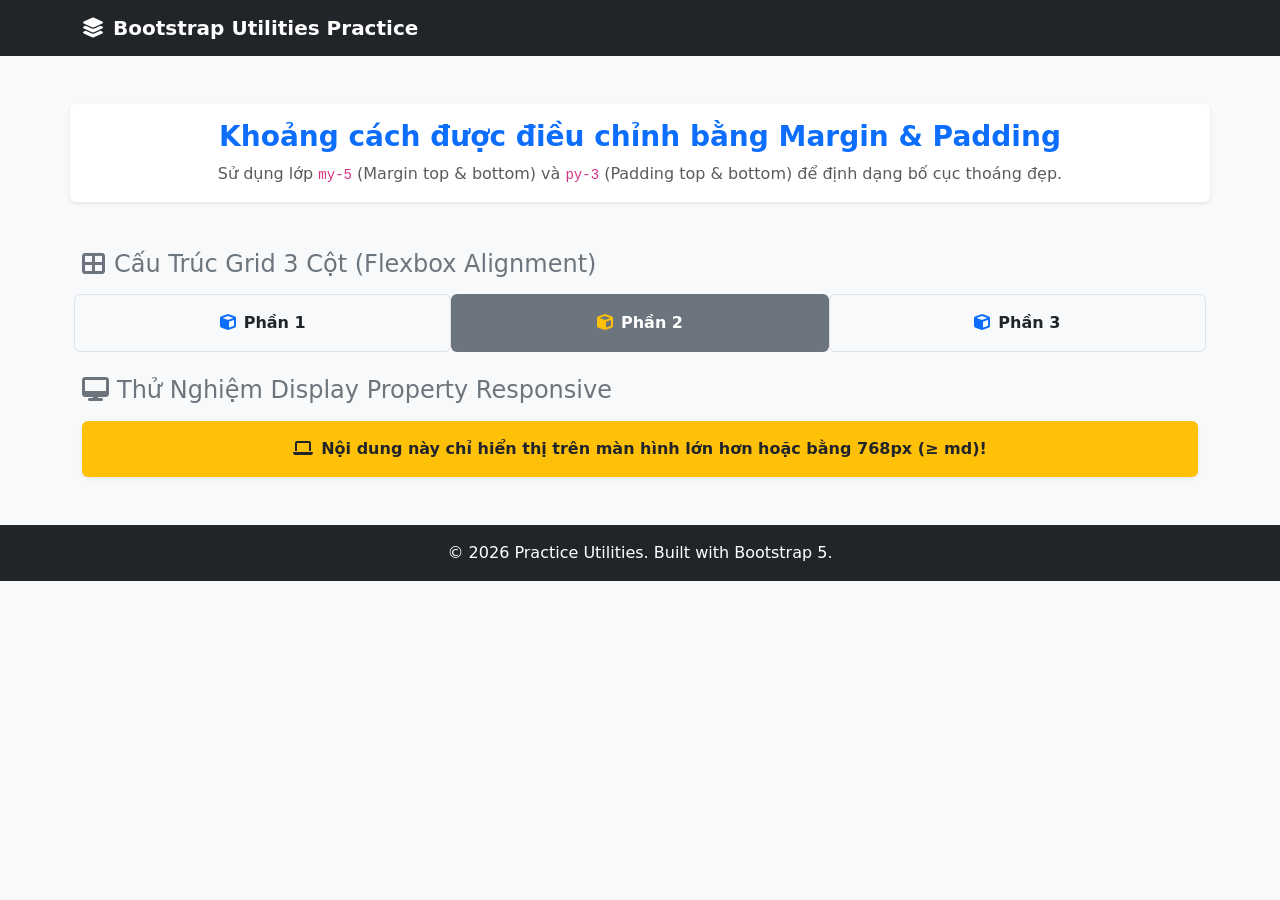
<file: bootstrap-display-margin-padding/index.html>
<!DOCTYPE html>
<html lang="vi">
<head>
    <meta charset="UTF-8">
    <meta name="viewport" content="width=device-width, initial-scale=1.0">
    <title>Thực Hành Display, Margin, Padding & Flexbox</title>
    <!-- Nhúng Bootstrap 5 CSS CDN -->
    <link rel="stylesheet" href="https://cdn.jsdelivr.net/npm/bootstrap@5.3.0/dist/css/bootstrap.min.css">
    <!-- Nhúng Font Awesome 6 CDN -->
    <link rel="stylesheet" href="https://cdnjs.cloudflare.com/ajax/libs/font-awesome/6.4.0/css/all.min.css">
</head>
<body class="bg-light">

    <!-- Header / Navbar đơn giản -->
    <nav class="navbar navbar-dark bg-dark">
        <div class="container">
            <a class="navbar-brand fw-bold" href="#">
                <i class="fas fa-layer-group me-2"></i>Bootstrap Utilities Practice
            </a>
        </div>
    </nav>

    <!-- Bước 2: Áp dụng Margin & Padding để điều chỉnh khoảng cách -->
    <section class="container my-5 py-3 bg-white rounded shadow-sm text-center">
        <h3 class="fw-bold text-primary mb-2">Khoảng cách được điều chỉnh bằng Margin & Padding</h3>
        <p class="text-muted mb-0">Sử dụng lớp <code>my-5</code> (Margin top & bottom) và <code>py-3</code> (Padding top & bottom) để định dạng bố cục thoáng đẹp.</p>
    </section>

    <!-- Bước 1: Cấu trúc Grid với 3 cột kết hợp Flexbox -->
    <section class="container my-4">
        <h4 class="text-secondary mb-3"><i class="fas fa-th-large me-2"></i>Cấu Trúc Grid 3 Cột (Flexbox Alignment)</h4>
        <div class="row g-3">
            <div class="col-md-4 d-flex justify-content-center align-items-center bg-light p-3 border rounded">
                <p class="mb-0 fw-bold text-dark"><i class="fas fa-cube me-2 text-primary"></i>Phần 1</p>
            </div>
            <div class="col-md-4 d-flex justify-content-center align-items-center bg-secondary p-3 text-white rounded">
                <p class="mb-0 fw-bold"><i class="fas fa-cube me-2 text-warning"></i>Phần 2</p>
            </div>
            <div class="col-md-4 d-flex justify-content-center align-items-center bg-light p-3 border rounded">
                <p class="mb-0 fw-bold text-dark"><i class="fas fa-cube me-2 text-primary"></i>Phần 3</p>
            </div>
        </div>
    </section>

    <!-- Bước 3: Sử dụng Display Property để hiển thị ẩn hiện nội dung -->
    <section class="container my-4">
        <h4 class="text-secondary mb-3"><i class="fas fa-desktop me-2"></i>Thử Nghiệm Display Property Responsive</h4>
        
        <!-- Khối 1: Chỉ hiển thị trên màn hình lớn hơn hoặc bằng 768px (Desktop/Tablet) -->
        <div class="d-none d-md-block bg-warning text-center p-3 rounded mb-3 shadow-sm">
            <p class="mb-0 fw-bold text-dark">
                <i class="fas fa-laptop me-2"></i>Nội dung này chỉ hiển thị trên màn hình lớn hơn hoặc bằng 768px (&ge; md)!
            </p>
        </div>

        <!-- Khối 2: Chỉ hiển thị trên màn hình nhỏ dưới 768px (Mobile) -->
        <div class="d-block d-md-none bg-info text-white text-center p-3 rounded shadow-sm">
            <p class="mb-0 fw-bold">
                <i class="fas fa-mobile-alt me-2"></i>Nội dung này chỉ hiển thị trên màn hình di động (&lt; 768px)!
            </p>
        </div>
    </section>

    <!-- Footer -->
    <footer class="bg-dark text-white text-center py-3 mt-5">
        <div class="container">
            <p class="mb-0">&copy; 2026 Practice Utilities. Built with Bootstrap 5.</p>
        </div>
    </footer>

    <!-- Nhúng Bootstrap 5 JavaScript Bundle CDN -->
    <script src="https://cdn.jsdelivr.net/npm/bootstrap@5.3.0/dist/js/bootstrap.bundle.min.js"></script>
</body>
</html>
</file>
